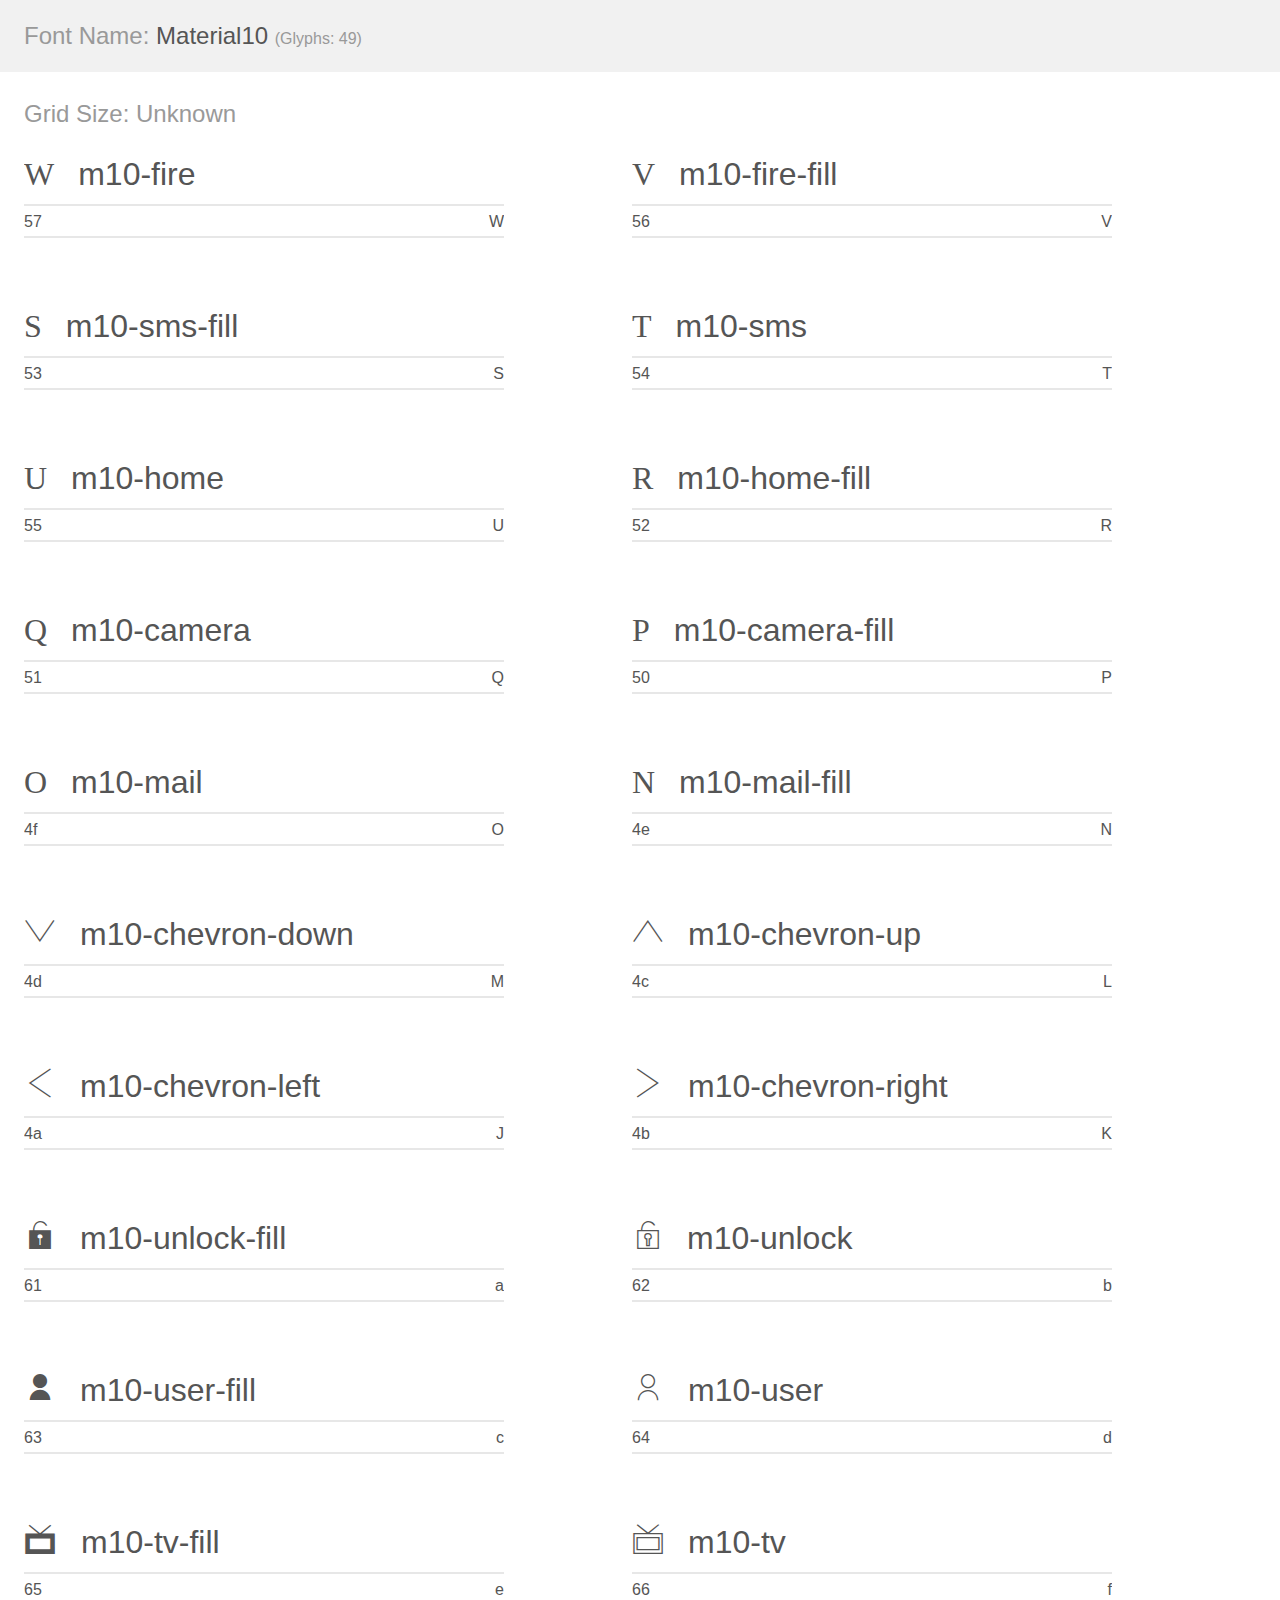
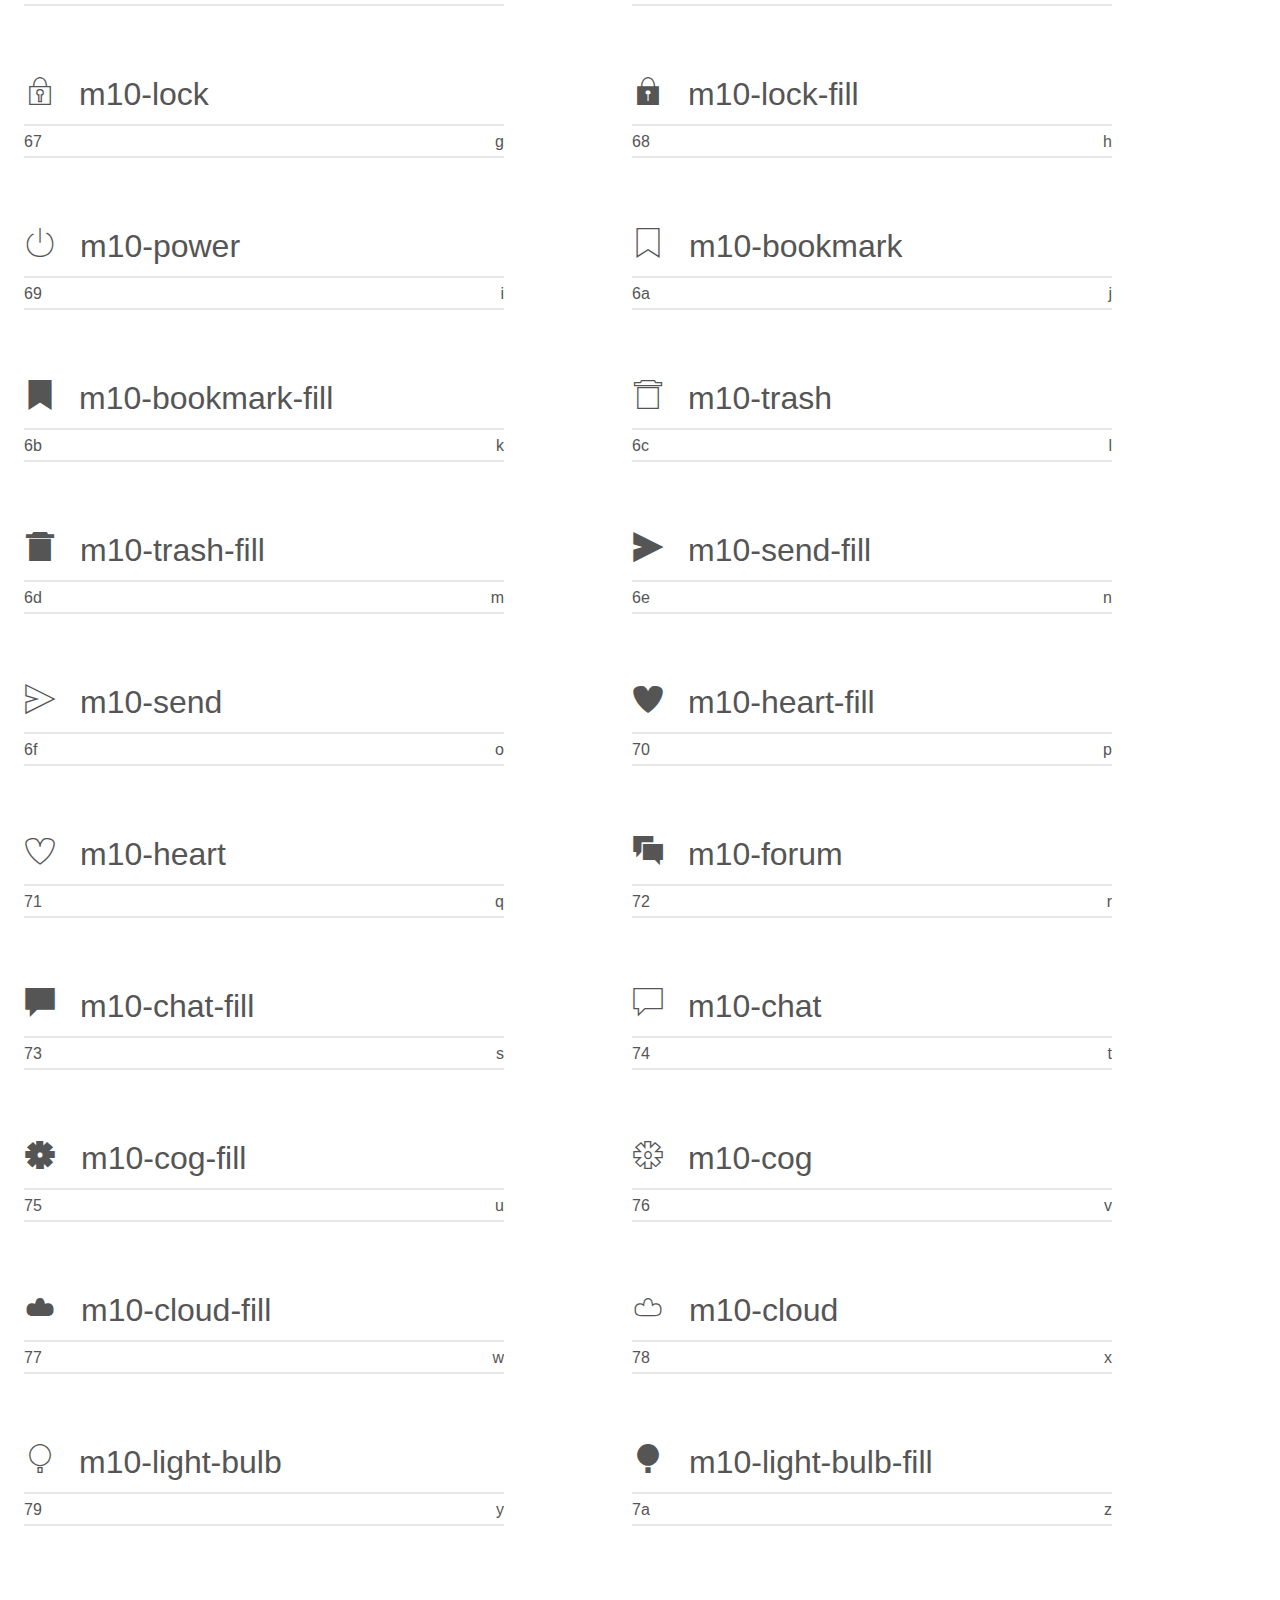
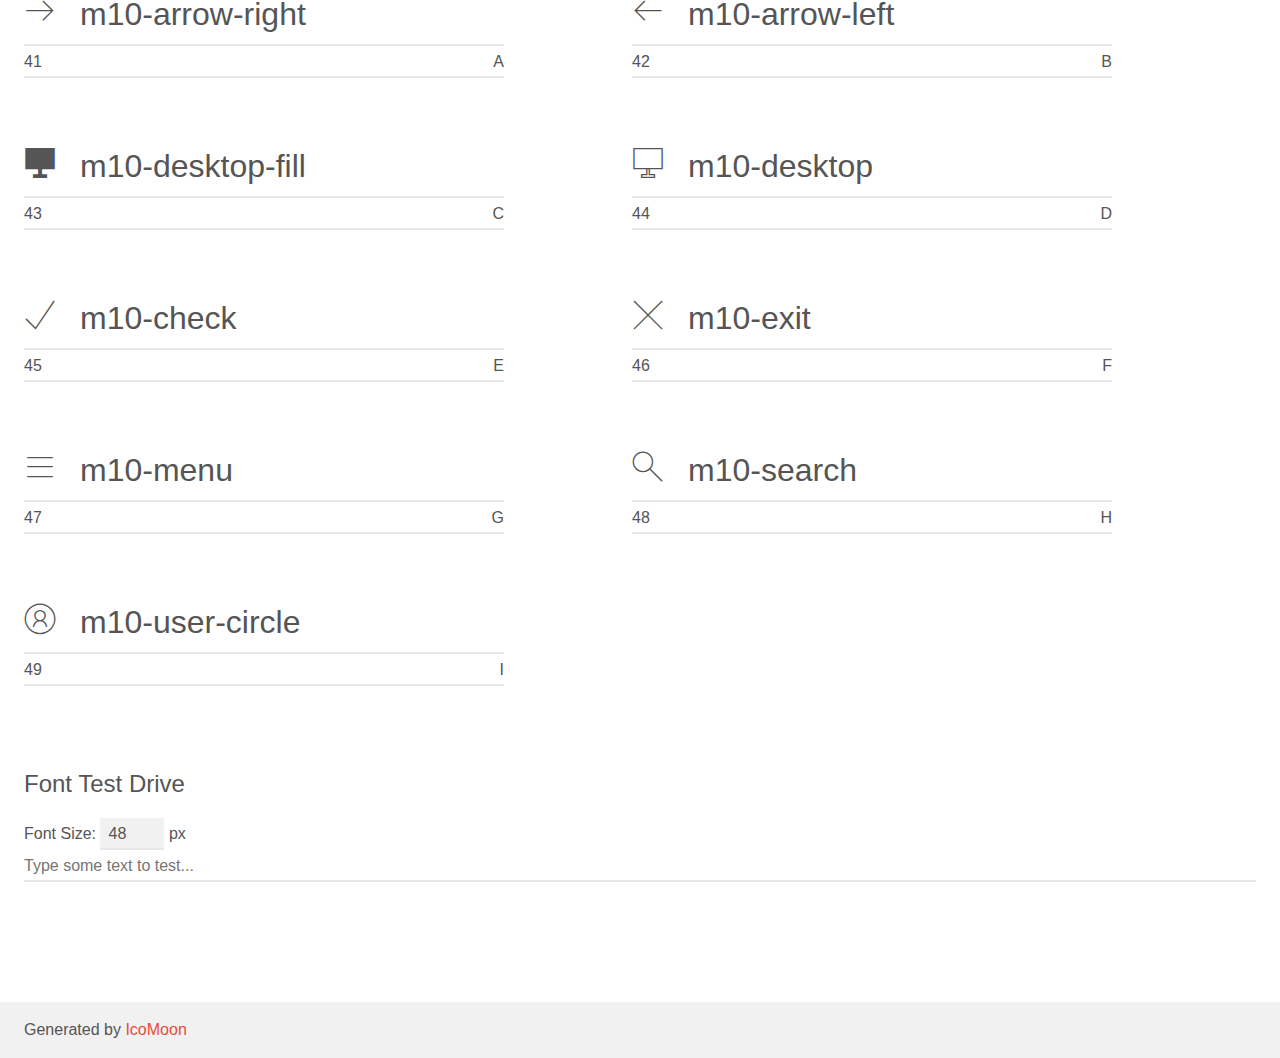
<file: index.html>
<!doctype html>
<html>
<head>
    <meta charset="utf-8">
    <title>Material10 Icon Font</title>
    <meta name="viewport" content="width=device-width, initial-scale=1">
    <link rel="stylesheet" href="files/index.css">
    <link rel="stylesheet" href="style.css"></head>
<body>
    <div class="bgc1 clearfix">
        <h1 class="mhmm mvm"><span class="fgc1">Font Name:</span> Material10 <small class="fgc1">(Glyphs:&nbsp;49)</small></h1>
    </div>
    <div class="clearfix mhl ptl">
        <h1 class="mvm mtn fgc1">Grid Size: Unknown</h1>
        <div class="glyph fs1">
            <div class="clearfix bshadow0 pbs">
                <span class="m10-fire">
                
                </span>
                <span class="mls"> m10-fire</span>
            </div>
            <fieldset class="fs0 size1of1 clearfix hidden-false">
                <input type="text" readonly value="57" class="unit size1of2" />
                <input type="text" maxlength="1" readonly value="&#x57;" class="unitRight size1of2 talign-right" />
            </fieldset>
            <div class="fs0 bshadow0 clearfix hidden-true">
                <span class="unit pvs fgc1">liga: </span>
                <input type="text" readonly value="" class="liga unitRight" />
            </div>
        </div>
        <div class="glyph fs1">
            <div class="clearfix bshadow0 pbs">
                <span class="m10-fire-fill">
                
                </span>
                <span class="mls"> m10-fire-fill</span>
            </div>
            <fieldset class="fs0 size1of1 clearfix hidden-false">
                <input type="text" readonly value="56" class="unit size1of2" />
                <input type="text" maxlength="1" readonly value="&#x56;" class="unitRight size1of2 talign-right" />
            </fieldset>
            <div class="fs0 bshadow0 clearfix hidden-true">
                <span class="unit pvs fgc1">liga: </span>
                <input type="text" readonly value="" class="liga unitRight" />
            </div>
        </div>
        <div class="glyph fs1">
            <div class="clearfix bshadow0 pbs">
                <span class="m10-sms-fill">
                
                </span>
                <span class="mls"> m10-sms-fill</span>
            </div>
            <fieldset class="fs0 size1of1 clearfix hidden-false">
                <input type="text" readonly value="53" class="unit size1of2" />
                <input type="text" maxlength="1" readonly value="&#x53;" class="unitRight size1of2 talign-right" />
            </fieldset>
            <div class="fs0 bshadow0 clearfix hidden-true">
                <span class="unit pvs fgc1">liga: </span>
                <input type="text" readonly value="" class="liga unitRight" />
            </div>
        </div>
        <div class="glyph fs1">
            <div class="clearfix bshadow0 pbs">
                <span class="m10-sms">
                
                </span>
                <span class="mls"> m10-sms</span>
            </div>
            <fieldset class="fs0 size1of1 clearfix hidden-false">
                <input type="text" readonly value="54" class="unit size1of2" />
                <input type="text" maxlength="1" readonly value="&#x54;" class="unitRight size1of2 talign-right" />
            </fieldset>
            <div class="fs0 bshadow0 clearfix hidden-true">
                <span class="unit pvs fgc1">liga: </span>
                <input type="text" readonly value="" class="liga unitRight" />
            </div>
        </div>
        <div class="glyph fs1">
            <div class="clearfix bshadow0 pbs">
                <span class="m10-home">
                
                </span>
                <span class="mls"> m10-home</span>
            </div>
            <fieldset class="fs0 size1of1 clearfix hidden-false">
                <input type="text" readonly value="55" class="unit size1of2" />
                <input type="text" maxlength="1" readonly value="&#x55;" class="unitRight size1of2 talign-right" />
            </fieldset>
            <div class="fs0 bshadow0 clearfix hidden-true">
                <span class="unit pvs fgc1">liga: </span>
                <input type="text" readonly value="" class="liga unitRight" />
            </div>
        </div>
        <div class="glyph fs1">
            <div class="clearfix bshadow0 pbs">
                <span class="m10-home-fill">
                
                </span>
                <span class="mls"> m10-home-fill</span>
            </div>
            <fieldset class="fs0 size1of1 clearfix hidden-false">
                <input type="text" readonly value="52" class="unit size1of2" />
                <input type="text" maxlength="1" readonly value="&#x52;" class="unitRight size1of2 talign-right" />
            </fieldset>
            <div class="fs0 bshadow0 clearfix hidden-true">
                <span class="unit pvs fgc1">liga: </span>
                <input type="text" readonly value="" class="liga unitRight" />
            </div>
        </div>
        <div class="glyph fs1">
            <div class="clearfix bshadow0 pbs">
                <span class="m10-camera">
                
                </span>
                <span class="mls"> m10-camera</span>
            </div>
            <fieldset class="fs0 size1of1 clearfix hidden-false">
                <input type="text" readonly value="51" class="unit size1of2" />
                <input type="text" maxlength="1" readonly value="&#x51;" class="unitRight size1of2 talign-right" />
            </fieldset>
            <div class="fs0 bshadow0 clearfix hidden-true">
                <span class="unit pvs fgc1">liga: </span>
                <input type="text" readonly value="" class="liga unitRight" />
            </div>
        </div>
        <div class="glyph fs1">
            <div class="clearfix bshadow0 pbs">
                <span class="m10-camera-fill">
                
                </span>
                <span class="mls"> m10-camera-fill</span>
            </div>
            <fieldset class="fs0 size1of1 clearfix hidden-false">
                <input type="text" readonly value="50" class="unit size1of2" />
                <input type="text" maxlength="1" readonly value="&#x50;" class="unitRight size1of2 talign-right" />
            </fieldset>
            <div class="fs0 bshadow0 clearfix hidden-true">
                <span class="unit pvs fgc1">liga: </span>
                <input type="text" readonly value="" class="liga unitRight" />
            </div>
        </div>
        <div class="glyph fs1">
            <div class="clearfix bshadow0 pbs">
                <span class="m10-mail">
                
                </span>
                <span class="mls"> m10-mail</span>
            </div>
            <fieldset class="fs0 size1of1 clearfix hidden-false">
                <input type="text" readonly value="4f" class="unit size1of2" />
                <input type="text" maxlength="1" readonly value="&#x4f;" class="unitRight size1of2 talign-right" />
            </fieldset>
            <div class="fs0 bshadow0 clearfix hidden-true">
                <span class="unit pvs fgc1">liga: </span>
                <input type="text" readonly value="" class="liga unitRight" />
            </div>
        </div>
        <div class="glyph fs1">
            <div class="clearfix bshadow0 pbs">
                <span class="m10-mail-fill">
                
                </span>
                <span class="mls"> m10-mail-fill</span>
            </div>
            <fieldset class="fs0 size1of1 clearfix hidden-false">
                <input type="text" readonly value="4e" class="unit size1of2" />
                <input type="text" maxlength="1" readonly value="&#x4e;" class="unitRight size1of2 talign-right" />
            </fieldset>
            <div class="fs0 bshadow0 clearfix hidden-true">
                <span class="unit pvs fgc1">liga: </span>
                <input type="text" readonly value="" class="liga unitRight" />
            </div>
        </div>
        <div class="glyph fs1">
            <div class="clearfix bshadow0 pbs">
                <span class="m10-chevron-down">
                
                </span>
                <span class="mls"> m10-chevron-down</span>
            </div>
            <fieldset class="fs0 size1of1 clearfix hidden-false">
                <input type="text" readonly value="4d" class="unit size1of2" />
                <input type="text" maxlength="1" readonly value="&#x4d;" class="unitRight size1of2 talign-right" />
            </fieldset>
            <div class="fs0 bshadow0 clearfix hidden-true">
                <span class="unit pvs fgc1">liga: </span>
                <input type="text" readonly value="" class="liga unitRight" />
            </div>
        </div>
        <div class="glyph fs1">
            <div class="clearfix bshadow0 pbs">
                <span class="m10-chevron-up">
                
                </span>
                <span class="mls"> m10-chevron-up</span>
            </div>
            <fieldset class="fs0 size1of1 clearfix hidden-false">
                <input type="text" readonly value="4c" class="unit size1of2" />
                <input type="text" maxlength="1" readonly value="&#x4c;" class="unitRight size1of2 talign-right" />
            </fieldset>
            <div class="fs0 bshadow0 clearfix hidden-true">
                <span class="unit pvs fgc1">liga: </span>
                <input type="text" readonly value="" class="liga unitRight" />
            </div>
        </div>
        <div class="glyph fs1">
            <div class="clearfix bshadow0 pbs">
                <span class="m10-chevron-left">
                
                </span>
                <span class="mls"> m10-chevron-left</span>
            </div>
            <fieldset class="fs0 size1of1 clearfix hidden-false">
                <input type="text" readonly value="4a" class="unit size1of2" />
                <input type="text" maxlength="1" readonly value="&#x4a;" class="unitRight size1of2 talign-right" />
            </fieldset>
            <div class="fs0 bshadow0 clearfix hidden-true">
                <span class="unit pvs fgc1">liga: </span>
                <input type="text" readonly value="" class="liga unitRight" />
            </div>
        </div>
        <div class="glyph fs1">
            <div class="clearfix bshadow0 pbs">
                <span class="m10-chevron-right">
                
                </span>
                <span class="mls"> m10-chevron-right</span>
            </div>
            <fieldset class="fs0 size1of1 clearfix hidden-false">
                <input type="text" readonly value="4b" class="unit size1of2" />
                <input type="text" maxlength="1" readonly value="&#x4b;" class="unitRight size1of2 talign-right" />
            </fieldset>
            <div class="fs0 bshadow0 clearfix hidden-true">
                <span class="unit pvs fgc1">liga: </span>
                <input type="text" readonly value="" class="liga unitRight" />
            </div>
        </div>
        <div class="glyph fs1">
            <div class="clearfix bshadow0 pbs">
                <span class="m10-unlock-fill">
                
                </span>
                <span class="mls"> m10-unlock-fill</span>
            </div>
            <fieldset class="fs0 size1of1 clearfix hidden-false">
                <input type="text" readonly value="61" class="unit size1of2" />
                <input type="text" maxlength="1" readonly value="&#x61;" class="unitRight size1of2 talign-right" />
            </fieldset>
            <div class="fs0 bshadow0 clearfix hidden-true">
                <span class="unit pvs fgc1">liga: </span>
                <input type="text" readonly value="" class="liga unitRight" />
            </div>
        </div>
        <div class="glyph fs1">
            <div class="clearfix bshadow0 pbs">
                <span class="m10-unlock">
                
                </span>
                <span class="mls"> m10-unlock</span>
            </div>
            <fieldset class="fs0 size1of1 clearfix hidden-false">
                <input type="text" readonly value="62" class="unit size1of2" />
                <input type="text" maxlength="1" readonly value="&#x62;" class="unitRight size1of2 talign-right" />
            </fieldset>
            <div class="fs0 bshadow0 clearfix hidden-true">
                <span class="unit pvs fgc1">liga: </span>
                <input type="text" readonly value="" class="liga unitRight" />
            </div>
        </div>
        <div class="glyph fs1">
            <div class="clearfix bshadow0 pbs">
                <span class="m10-user-fill">
                
                </span>
                <span class="mls"> m10-user-fill</span>
            </div>
            <fieldset class="fs0 size1of1 clearfix hidden-false">
                <input type="text" readonly value="63" class="unit size1of2" />
                <input type="text" maxlength="1" readonly value="&#x63;" class="unitRight size1of2 talign-right" />
            </fieldset>
            <div class="fs0 bshadow0 clearfix hidden-true">
                <span class="unit pvs fgc1">liga: </span>
                <input type="text" readonly value="" class="liga unitRight" />
            </div>
        </div>
        <div class="glyph fs1">
            <div class="clearfix bshadow0 pbs">
                <span class="m10-user">
                
                </span>
                <span class="mls"> m10-user</span>
            </div>
            <fieldset class="fs0 size1of1 clearfix hidden-false">
                <input type="text" readonly value="64" class="unit size1of2" />
                <input type="text" maxlength="1" readonly value="&#x64;" class="unitRight size1of2 talign-right" />
            </fieldset>
            <div class="fs0 bshadow0 clearfix hidden-true">
                <span class="unit pvs fgc1">liga: </span>
                <input type="text" readonly value="" class="liga unitRight" />
            </div>
        </div>
        <div class="glyph fs1">
            <div class="clearfix bshadow0 pbs">
                <span class="m10-tv-fill">
                
                </span>
                <span class="mls"> m10-tv-fill</span>
            </div>
            <fieldset class="fs0 size1of1 clearfix hidden-false">
                <input type="text" readonly value="65" class="unit size1of2" />
                <input type="text" maxlength="1" readonly value="&#x65;" class="unitRight size1of2 talign-right" />
            </fieldset>
            <div class="fs0 bshadow0 clearfix hidden-true">
                <span class="unit pvs fgc1">liga: </span>
                <input type="text" readonly value="" class="liga unitRight" />
            </div>
        </div>
        <div class="glyph fs1">
            <div class="clearfix bshadow0 pbs">
                <span class="m10-tv">
                
                </span>
                <span class="mls"> m10-tv</span>
            </div>
            <fieldset class="fs0 size1of1 clearfix hidden-false">
                <input type="text" readonly value="66" class="unit size1of2" />
                <input type="text" maxlength="1" readonly value="&#x66;" class="unitRight size1of2 talign-right" />
            </fieldset>
            <div class="fs0 bshadow0 clearfix hidden-true">
                <span class="unit pvs fgc1">liga: </span>
                <input type="text" readonly value="" class="liga unitRight" />
            </div>
        </div>
        <div class="glyph fs1">
            <div class="clearfix bshadow0 pbs">
                <span class="m10-lock">
                
                </span>
                <span class="mls"> m10-lock</span>
            </div>
            <fieldset class="fs0 size1of1 clearfix hidden-false">
                <input type="text" readonly value="67" class="unit size1of2" />
                <input type="text" maxlength="1" readonly value="&#x67;" class="unitRight size1of2 talign-right" />
            </fieldset>
            <div class="fs0 bshadow0 clearfix hidden-true">
                <span class="unit pvs fgc1">liga: </span>
                <input type="text" readonly value="" class="liga unitRight" />
            </div>
        </div>
        <div class="glyph fs1">
            <div class="clearfix bshadow0 pbs">
                <span class="m10-lock-fill">
                
                </span>
                <span class="mls"> m10-lock-fill</span>
            </div>
            <fieldset class="fs0 size1of1 clearfix hidden-false">
                <input type="text" readonly value="68" class="unit size1of2" />
                <input type="text" maxlength="1" readonly value="&#x68;" class="unitRight size1of2 talign-right" />
            </fieldset>
            <div class="fs0 bshadow0 clearfix hidden-true">
                <span class="unit pvs fgc1">liga: </span>
                <input type="text" readonly value="" class="liga unitRight" />
            </div>
        </div>
        <div class="glyph fs1">
            <div class="clearfix bshadow0 pbs">
                <span class="m10-power">
                
                </span>
                <span class="mls"> m10-power</span>
            </div>
            <fieldset class="fs0 size1of1 clearfix hidden-false">
                <input type="text" readonly value="69" class="unit size1of2" />
                <input type="text" maxlength="1" readonly value="&#x69;" class="unitRight size1of2 talign-right" />
            </fieldset>
            <div class="fs0 bshadow0 clearfix hidden-true">
                <span class="unit pvs fgc1">liga: </span>
                <input type="text" readonly value="" class="liga unitRight" />
            </div>
        </div>
        <div class="glyph fs1">
            <div class="clearfix bshadow0 pbs">
                <span class="m10-bookmark">
                
                </span>
                <span class="mls"> m10-bookmark</span>
            </div>
            <fieldset class="fs0 size1of1 clearfix hidden-false">
                <input type="text" readonly value="6a" class="unit size1of2" />
                <input type="text" maxlength="1" readonly value="&#x6a;" class="unitRight size1of2 talign-right" />
            </fieldset>
            <div class="fs0 bshadow0 clearfix hidden-true">
                <span class="unit pvs fgc1">liga: </span>
                <input type="text" readonly value="" class="liga unitRight" />
            </div>
        </div>
        <div class="glyph fs1">
            <div class="clearfix bshadow0 pbs">
                <span class="m10-bookmark-fill">
                
                </span>
                <span class="mls"> m10-bookmark-fill</span>
            </div>
            <fieldset class="fs0 size1of1 clearfix hidden-false">
                <input type="text" readonly value="6b" class="unit size1of2" />
                <input type="text" maxlength="1" readonly value="&#x6b;" class="unitRight size1of2 talign-right" />
            </fieldset>
            <div class="fs0 bshadow0 clearfix hidden-true">
                <span class="unit pvs fgc1">liga: </span>
                <input type="text" readonly value="" class="liga unitRight" />
            </div>
        </div>
        <div class="glyph fs1">
            <div class="clearfix bshadow0 pbs">
                <span class="m10-trash">
                
                </span>
                <span class="mls"> m10-trash</span>
            </div>
            <fieldset class="fs0 size1of1 clearfix hidden-false">
                <input type="text" readonly value="6c" class="unit size1of2" />
                <input type="text" maxlength="1" readonly value="&#x6c;" class="unitRight size1of2 talign-right" />
            </fieldset>
            <div class="fs0 bshadow0 clearfix hidden-true">
                <span class="unit pvs fgc1">liga: </span>
                <input type="text" readonly value="" class="liga unitRight" />
            </div>
        </div>
        <div class="glyph fs1">
            <div class="clearfix bshadow0 pbs">
                <span class="m10-trash-fill">
                
                </span>
                <span class="mls"> m10-trash-fill</span>
            </div>
            <fieldset class="fs0 size1of1 clearfix hidden-false">
                <input type="text" readonly value="6d" class="unit size1of2" />
                <input type="text" maxlength="1" readonly value="&#x6d;" class="unitRight size1of2 talign-right" />
            </fieldset>
            <div class="fs0 bshadow0 clearfix hidden-true">
                <span class="unit pvs fgc1">liga: </span>
                <input type="text" readonly value="" class="liga unitRight" />
            </div>
        </div>
        <div class="glyph fs1">
            <div class="clearfix bshadow0 pbs">
                <span class="m10-send-fill">
                
                </span>
                <span class="mls"> m10-send-fill</span>
            </div>
            <fieldset class="fs0 size1of1 clearfix hidden-false">
                <input type="text" readonly value="6e" class="unit size1of2" />
                <input type="text" maxlength="1" readonly value="&#x6e;" class="unitRight size1of2 talign-right" />
            </fieldset>
            <div class="fs0 bshadow0 clearfix hidden-true">
                <span class="unit pvs fgc1">liga: </span>
                <input type="text" readonly value="" class="liga unitRight" />
            </div>
        </div>
        <div class="glyph fs1">
            <div class="clearfix bshadow0 pbs">
                <span class="m10-send">
                
                </span>
                <span class="mls"> m10-send</span>
            </div>
            <fieldset class="fs0 size1of1 clearfix hidden-false">
                <input type="text" readonly value="6f" class="unit size1of2" />
                <input type="text" maxlength="1" readonly value="&#x6f;" class="unitRight size1of2 talign-right" />
            </fieldset>
            <div class="fs0 bshadow0 clearfix hidden-true">
                <span class="unit pvs fgc1">liga: </span>
                <input type="text" readonly value="" class="liga unitRight" />
            </div>
        </div>
        <div class="glyph fs1">
            <div class="clearfix bshadow0 pbs">
                <span class="m10-heart-fill">
                
                </span>
                <span class="mls"> m10-heart-fill</span>
            </div>
            <fieldset class="fs0 size1of1 clearfix hidden-false">
                <input type="text" readonly value="70" class="unit size1of2" />
                <input type="text" maxlength="1" readonly value="&#x70;" class="unitRight size1of2 talign-right" />
            </fieldset>
            <div class="fs0 bshadow0 clearfix hidden-true">
                <span class="unit pvs fgc1">liga: </span>
                <input type="text" readonly value="" class="liga unitRight" />
            </div>
        </div>
        <div class="glyph fs1">
            <div class="clearfix bshadow0 pbs">
                <span class="m10-heart">
                
                </span>
                <span class="mls"> m10-heart</span>
            </div>
            <fieldset class="fs0 size1of1 clearfix hidden-false">
                <input type="text" readonly value="71" class="unit size1of2" />
                <input type="text" maxlength="1" readonly value="&#x71;" class="unitRight size1of2 talign-right" />
            </fieldset>
            <div class="fs0 bshadow0 clearfix hidden-true">
                <span class="unit pvs fgc1">liga: </span>
                <input type="text" readonly value="" class="liga unitRight" />
            </div>
        </div>
        <div class="glyph fs1">
            <div class="clearfix bshadow0 pbs">
                <span class="m10-forum">
                
                </span>
                <span class="mls"> m10-forum</span>
            </div>
            <fieldset class="fs0 size1of1 clearfix hidden-false">
                <input type="text" readonly value="72" class="unit size1of2" />
                <input type="text" maxlength="1" readonly value="&#x72;" class="unitRight size1of2 talign-right" />
            </fieldset>
            <div class="fs0 bshadow0 clearfix hidden-true">
                <span class="unit pvs fgc1">liga: </span>
                <input type="text" readonly value="" class="liga unitRight" />
            </div>
        </div>
        <div class="glyph fs1">
            <div class="clearfix bshadow0 pbs">
                <span class="m10-chat-fill">
                
                </span>
                <span class="mls"> m10-chat-fill</span>
            </div>
            <fieldset class="fs0 size1of1 clearfix hidden-false">
                <input type="text" readonly value="73" class="unit size1of2" />
                <input type="text" maxlength="1" readonly value="&#x73;" class="unitRight size1of2 talign-right" />
            </fieldset>
            <div class="fs0 bshadow0 clearfix hidden-true">
                <span class="unit pvs fgc1">liga: </span>
                <input type="text" readonly value="" class="liga unitRight" />
            </div>
        </div>
        <div class="glyph fs1">
            <div class="clearfix bshadow0 pbs">
                <span class="m10-chat">
                
                </span>
                <span class="mls"> m10-chat</span>
            </div>
            <fieldset class="fs0 size1of1 clearfix hidden-false">
                <input type="text" readonly value="74" class="unit size1of2" />
                <input type="text" maxlength="1" readonly value="&#x74;" class="unitRight size1of2 talign-right" />
            </fieldset>
            <div class="fs0 bshadow0 clearfix hidden-true">
                <span class="unit pvs fgc1">liga: </span>
                <input type="text" readonly value="" class="liga unitRight" />
            </div>
        </div>
        <div class="glyph fs1">
            <div class="clearfix bshadow0 pbs">
                <span class="m10-cog-fill">
                
                </span>
                <span class="mls"> m10-cog-fill</span>
            </div>
            <fieldset class="fs0 size1of1 clearfix hidden-false">
                <input type="text" readonly value="75" class="unit size1of2" />
                <input type="text" maxlength="1" readonly value="&#x75;" class="unitRight size1of2 talign-right" />
            </fieldset>
            <div class="fs0 bshadow0 clearfix hidden-true">
                <span class="unit pvs fgc1">liga: </span>
                <input type="text" readonly value="" class="liga unitRight" />
            </div>
        </div>
        <div class="glyph fs1">
            <div class="clearfix bshadow0 pbs">
                <span class="m10-cog">
                
                </span>
                <span class="mls"> m10-cog</span>
            </div>
            <fieldset class="fs0 size1of1 clearfix hidden-false">
                <input type="text" readonly value="76" class="unit size1of2" />
                <input type="text" maxlength="1" readonly value="&#x76;" class="unitRight size1of2 talign-right" />
            </fieldset>
            <div class="fs0 bshadow0 clearfix hidden-true">
                <span class="unit pvs fgc1">liga: </span>
                <input type="text" readonly value="" class="liga unitRight" />
            </div>
        </div>
        <div class="glyph fs1">
            <div class="clearfix bshadow0 pbs">
                <span class="m10-cloud-fill">
                
                </span>
                <span class="mls"> m10-cloud-fill</span>
            </div>
            <fieldset class="fs0 size1of1 clearfix hidden-false">
                <input type="text" readonly value="77" class="unit size1of2" />
                <input type="text" maxlength="1" readonly value="&#x77;" class="unitRight size1of2 talign-right" />
            </fieldset>
            <div class="fs0 bshadow0 clearfix hidden-true">
                <span class="unit pvs fgc1">liga: </span>
                <input type="text" readonly value="" class="liga unitRight" />
            </div>
        </div>
        <div class="glyph fs1">
            <div class="clearfix bshadow0 pbs">
                <span class="m10-cloud">
                
                </span>
                <span class="mls"> m10-cloud</span>
            </div>
            <fieldset class="fs0 size1of1 clearfix hidden-false">
                <input type="text" readonly value="78" class="unit size1of2" />
                <input type="text" maxlength="1" readonly value="&#x78;" class="unitRight size1of2 talign-right" />
            </fieldset>
            <div class="fs0 bshadow0 clearfix hidden-true">
                <span class="unit pvs fgc1">liga: </span>
                <input type="text" readonly value="" class="liga unitRight" />
            </div>
        </div>
        <div class="glyph fs1">
            <div class="clearfix bshadow0 pbs">
                <span class="m10-light-bulb">
                
                </span>
                <span class="mls"> m10-light-bulb</span>
            </div>
            <fieldset class="fs0 size1of1 clearfix hidden-false">
                <input type="text" readonly value="79" class="unit size1of2" />
                <input type="text" maxlength="1" readonly value="&#x79;" class="unitRight size1of2 talign-right" />
            </fieldset>
            <div class="fs0 bshadow0 clearfix hidden-true">
                <span class="unit pvs fgc1">liga: </span>
                <input type="text" readonly value="" class="liga unitRight" />
            </div>
        </div>
        <div class="glyph fs1">
            <div class="clearfix bshadow0 pbs">
                <span class="m10-light-bulb-fill">
                
                </span>
                <span class="mls"> m10-light-bulb-fill</span>
            </div>
            <fieldset class="fs0 size1of1 clearfix hidden-false">
                <input type="text" readonly value="7a" class="unit size1of2" />
                <input type="text" maxlength="1" readonly value="&#x7a;" class="unitRight size1of2 talign-right" />
            </fieldset>
            <div class="fs0 bshadow0 clearfix hidden-true">
                <span class="unit pvs fgc1">liga: </span>
                <input type="text" readonly value="" class="liga unitRight" />
            </div>
        </div>
        <div class="glyph fs1">
            <div class="clearfix bshadow0 pbs">
                <span class="m10-arrow-right">
                
                </span>
                <span class="mls"> m10-arrow-right</span>
            </div>
            <fieldset class="fs0 size1of1 clearfix hidden-false">
                <input type="text" readonly value="41" class="unit size1of2" />
                <input type="text" maxlength="1" readonly value="&#x41;" class="unitRight size1of2 talign-right" />
            </fieldset>
            <div class="fs0 bshadow0 clearfix hidden-true">
                <span class="unit pvs fgc1">liga: </span>
                <input type="text" readonly value="" class="liga unitRight" />
            </div>
        </div>
        <div class="glyph fs1">
            <div class="clearfix bshadow0 pbs">
                <span class="m10-arrow-left">
                
                </span>
                <span class="mls"> m10-arrow-left</span>
            </div>
            <fieldset class="fs0 size1of1 clearfix hidden-false">
                <input type="text" readonly value="42" class="unit size1of2" />
                <input type="text" maxlength="1" readonly value="&#x42;" class="unitRight size1of2 talign-right" />
            </fieldset>
            <div class="fs0 bshadow0 clearfix hidden-true">
                <span class="unit pvs fgc1">liga: </span>
                <input type="text" readonly value="" class="liga unitRight" />
            </div>
        </div>
        <div class="glyph fs1">
            <div class="clearfix bshadow0 pbs">
                <span class="m10-desktop-fill">
                
                </span>
                <span class="mls"> m10-desktop-fill</span>
            </div>
            <fieldset class="fs0 size1of1 clearfix hidden-false">
                <input type="text" readonly value="43" class="unit size1of2" />
                <input type="text" maxlength="1" readonly value="&#x43;" class="unitRight size1of2 talign-right" />
            </fieldset>
            <div class="fs0 bshadow0 clearfix hidden-true">
                <span class="unit pvs fgc1">liga: </span>
                <input type="text" readonly value="" class="liga unitRight" />
            </div>
        </div>
        <div class="glyph fs1">
            <div class="clearfix bshadow0 pbs">
                <span class="m10-desktop">
                
                </span>
                <span class="mls"> m10-desktop</span>
            </div>
            <fieldset class="fs0 size1of1 clearfix hidden-false">
                <input type="text" readonly value="44" class="unit size1of2" />
                <input type="text" maxlength="1" readonly value="&#x44;" class="unitRight size1of2 talign-right" />
            </fieldset>
            <div class="fs0 bshadow0 clearfix hidden-true">
                <span class="unit pvs fgc1">liga: </span>
                <input type="text" readonly value="" class="liga unitRight" />
            </div>
        </div>
        <div class="glyph fs1">
            <div class="clearfix bshadow0 pbs">
                <span class="m10-check">
                
                </span>
                <span class="mls"> m10-check</span>
            </div>
            <fieldset class="fs0 size1of1 clearfix hidden-false">
                <input type="text" readonly value="45" class="unit size1of2" />
                <input type="text" maxlength="1" readonly value="&#x45;" class="unitRight size1of2 talign-right" />
            </fieldset>
            <div class="fs0 bshadow0 clearfix hidden-true">
                <span class="unit pvs fgc1">liga: </span>
                <input type="text" readonly value="" class="liga unitRight" />
            </div>
        </div>
        <div class="glyph fs1">
            <div class="clearfix bshadow0 pbs">
                <span class="m10-exit">
                
                </span>
                <span class="mls"> m10-exit</span>
            </div>
            <fieldset class="fs0 size1of1 clearfix hidden-false">
                <input type="text" readonly value="46" class="unit size1of2" />
                <input type="text" maxlength="1" readonly value="&#x46;" class="unitRight size1of2 talign-right" />
            </fieldset>
            <div class="fs0 bshadow0 clearfix hidden-true">
                <span class="unit pvs fgc1">liga: </span>
                <input type="text" readonly value="" class="liga unitRight" />
            </div>
        </div>
        <div class="glyph fs1">
            <div class="clearfix bshadow0 pbs">
                <span class="m10-menu">
                
                </span>
                <span class="mls"> m10-menu</span>
            </div>
            <fieldset class="fs0 size1of1 clearfix hidden-false">
                <input type="text" readonly value="47" class="unit size1of2" />
                <input type="text" maxlength="1" readonly value="&#x47;" class="unitRight size1of2 talign-right" />
            </fieldset>
            <div class="fs0 bshadow0 clearfix hidden-true">
                <span class="unit pvs fgc1">liga: </span>
                <input type="text" readonly value="" class="liga unitRight" />
            </div>
        </div>
        <div class="glyph fs1">
            <div class="clearfix bshadow0 pbs">
                <span class="m10-search">
                
                </span>
                <span class="mls"> m10-search</span>
            </div>
            <fieldset class="fs0 size1of1 clearfix hidden-false">
                <input type="text" readonly value="48" class="unit size1of2" />
                <input type="text" maxlength="1" readonly value="&#x48;" class="unitRight size1of2 talign-right" />
            </fieldset>
            <div class="fs0 bshadow0 clearfix hidden-true">
                <span class="unit pvs fgc1">liga: </span>
                <input type="text" readonly value="" class="liga unitRight" />
            </div>
        </div>
        <div class="glyph fs1">
            <div class="clearfix bshadow0 pbs">
                <span class="m10-user-circle">
                
                </span>
                <span class="mls"> m10-user-circle</span>
            </div>
            <fieldset class="fs0 size1of1 clearfix hidden-false">
                <input type="text" readonly value="49" class="unit size1of2" />
                <input type="text" maxlength="1" readonly value="&#x49;" class="unitRight size1of2 talign-right" />
            </fieldset>
            <div class="fs0 bshadow0 clearfix hidden-true">
                <span class="unit pvs fgc1">liga: </span>
                <input type="text" readonly value="" class="liga unitRight" />
            </div>
        </div>
    </div>

    <!--[if gt IE 8]><!-->
    <div class="mhl clearfix mbl">
        <h1>Font Test Drive</h1>
        <label>
            Font Size: <input id="fontSize" type="number" class="textbox0 mbm"
            min="8" value="48" />
            px
        </label>
        <input id="testText" type="text" class="phl size1of1 mvl"
        placeholder="Type some text to test..." value=""/>
        <div id="testDrive" class="m10-">&nbsp;
        </div>
    </div>
    <!--<![endif]-->
    <div class="bgc1 clearfix">
        <p class="mhl">Generated by <a href="https://icomoon.io/app">IcoMoon</a></p>
    </div>

    <script src="files/demo.js"></script>
</body>
</html>
</file>
<file: files/index.css>
body {
  padding: 0;
  margin: 0;
  font-family: sans-serif;
  font-size: 1em;
  line-height: 1.5;
  color: #555;
  background: #fff;
}
h1 {
  font-size: 1.5em;
  font-weight: normal;
}
small {
  font-size: .66666667em;
}
a {
  color: #e74c3c;
  text-decoration: none;
}
a:hover, a:focus {
  box-shadow: 0 1px #e74c3c;
}
.bshadow0, input {
  box-shadow: inset 0 -2px #e7e7e7;
}
input:hover {
  box-shadow: inset 0 -2px #ccc;
}
input, fieldset {
  font-family: sans-serif;
  font-size: 1em;
  margin: 0;
  padding: 0;
  border: 0;
}
input {
  color: inherit;
  line-height: 1.5;
  height: 1.5em;
  padding: .25em 0;
}
input:focus {
  outline: none;
  box-shadow: inset 0 -2px #449fdb;
}
.glyph {
  font-size: 16px;
  width: 15em;
  padding-bottom: 1em;
  margin-right: 4em;
  margin-bottom: 1em;
  float: left;
  overflow: hidden;
}
.liga {
  width: 80%;
  width: calc(100% - 2.5em);
}
.talign-right {
  text-align: right;
}
.talign-center {
  text-align: center;
}
.bgc1 {
  background: #f1f1f1;
}
.fgc1 {
  color: #999;
}
.fgc0 {
  color: #000;
}
p {
  margin-top: 1em;
  margin-bottom: 1em;
}
.mvm {
  margin-top: .75em;
  margin-bottom: .75em;
}
.mtn {
  margin-top: 0;
}
.mtl, .mal {
  margin-top: 1.5em;
}
.mbl, .mal {
  margin-bottom: 1.5em;
}
.mal, .mhl {
  margin-left: 1.5em;
  margin-right: 1.5em;
}
.mhmm {
  margin-left: 1em;
  margin-right: 1em;
}
.mls {
  margin-left: .25em;
}
.ptl {
  padding-top: 1.5em;
}
.pbs, .pvs {
  padding-bottom: .25em;
}
.pvs, .pts {
  padding-top: .25em;
}
.unit {
  float: left;
}
.unitRight {
  float: right;
}
.size1of2 {
  width: 50%;
}
.size1of1 {
  width: 100%;
}
.clearfix:before, .clearfix:after {
  content: " ";
  display: table;
}
.clearfix:after {
  clear: both;
}
.hidden-true {
  display: none;
}
.textbox0 {
  width: 3em;
  background: #f1f1f1;
  padding: .25em .5em;
  line-height: 1.5;
  height: 1.5em;
}
#testDrive {
  display: block;
  padding-top: 24px;
  line-height: 1.5;
}
.fs0 {
  font-size: 16px;
}
.fs1 {
  font-size: 32px;
}
</file>
<file: style.css>
@font-face {
  font-family: 'Material10';
  src:  url('fonts/Material10.eot?rxeva6');
  src:  url('fonts/Material10.eot?rxeva6#iefix') format('embedded-opentype'),
    url('fonts/Material10.ttf?rxeva6') format('truetype'),
    url('fonts/Material10.woff?rxeva6') format('woff'),
    url('fonts/Material10.svg?rxeva6#Material10') format('svg');
  font-weight: normal;
  font-style: normal;
}

[class^="m10-"], [class*=" m10-"] {
  /* use !important to prevent issues with browser extensions that change fonts */
  font-family: 'Material10' !important;
  speak: none;
  font-style: normal;
  font-weight: normal;
  font-variant: normal;
  text-transform: none;
  line-height: 1;

  /* Better Font Rendering =========== */
  -webkit-font-smoothing: antialiased;
  -moz-osx-font-smoothing: grayscale;
}

.m10-fire:before {
  content: "\57";
}
.m10-fire-fill:before {
  content: "\56";
}
.m10-sms-fill:before {
  content: "\53";
}
.m10-sms:before {
  content: "\54";
}
.m10-home:before {
  content: "\55";
}
.m10-home-fill:before {
  content: "\52";
}
.m10-camera:before {
  content: "\51";
}
.m10-camera-fill:before {
  content: "\50";
}
.m10-mail:before {
  content: "\4f";
}
.m10-mail-fill:before {
  content: "\4e";
}
.m10-chevron-down:before {
  content: "\4d";
}
.m10-chevron-up:before {
  content: "\4c";
}
.m10-chevron-left:before {
  content: "\4a";
}
.m10-chevron-right:before {
  content: "\4b";
}
.m10-unlock-fill:before {
  content: "\61";
}
.m10-unlock:before {
  content: "\62";
}
.m10-user-fill:before {
  content: "\63";
}
.m10-user:before {
  content: "\64";
}
.m10-tv-fill:before {
  content: "\65";
}
.m10-tv:before {
  content: "\66";
}
.m10-lock:before {
  content: "\67";
}
.m10-lock-fill:before {
  content: "\68";
}
.m10-power:before {
  content: "\69";
}
.m10-bookmark:before {
  content: "\6a";
}
.m10-bookmark-fill:before {
  content: "\6b";
}
.m10-trash:before {
  content: "\6c";
}
.m10-trash-fill:before {
  content: "\6d";
}
.m10-send-fill:before {
  content: "\6e";
}
.m10-send:before {
  content: "\6f";
}
.m10-heart-fill:before {
  content: "\70";
}
.m10-heart:before {
  content: "\71";
}
.m10-forum:before {
  content: "\72";
}
.m10-chat-fill:before {
  content: "\73";
}
.m10-chat:before {
  content: "\74";
}
.m10-cog-fill:before {
  content: "\75";
}
.m10-cog:before {
  content: "\76";
}
.m10-cloud-fill:before {
  content: "\77";
}
.m10-cloud:before {
  content: "\78";
}
.m10-light-bulb:before {
  content: "\79";
}
.m10-light-bulb-fill:before {
  content: "\7a";
}
.m10-arrow-right:before {
  content: "\41";
}
.m10-arrow-left:before {
  content: "\42";
}
.m10-desktop-fill:before {
  content: "\43";
}
.m10-desktop:before {
  content: "\44";
}
.m10-check:before {
  content: "\45";
}
.m10-exit:before {
  content: "\46";
}
.m10-menu:before {
  content: "\47";
}
.m10-search:before {
  content: "\48";
}
.m10-user-circle:before {
  content: "\49";
}
</file>
